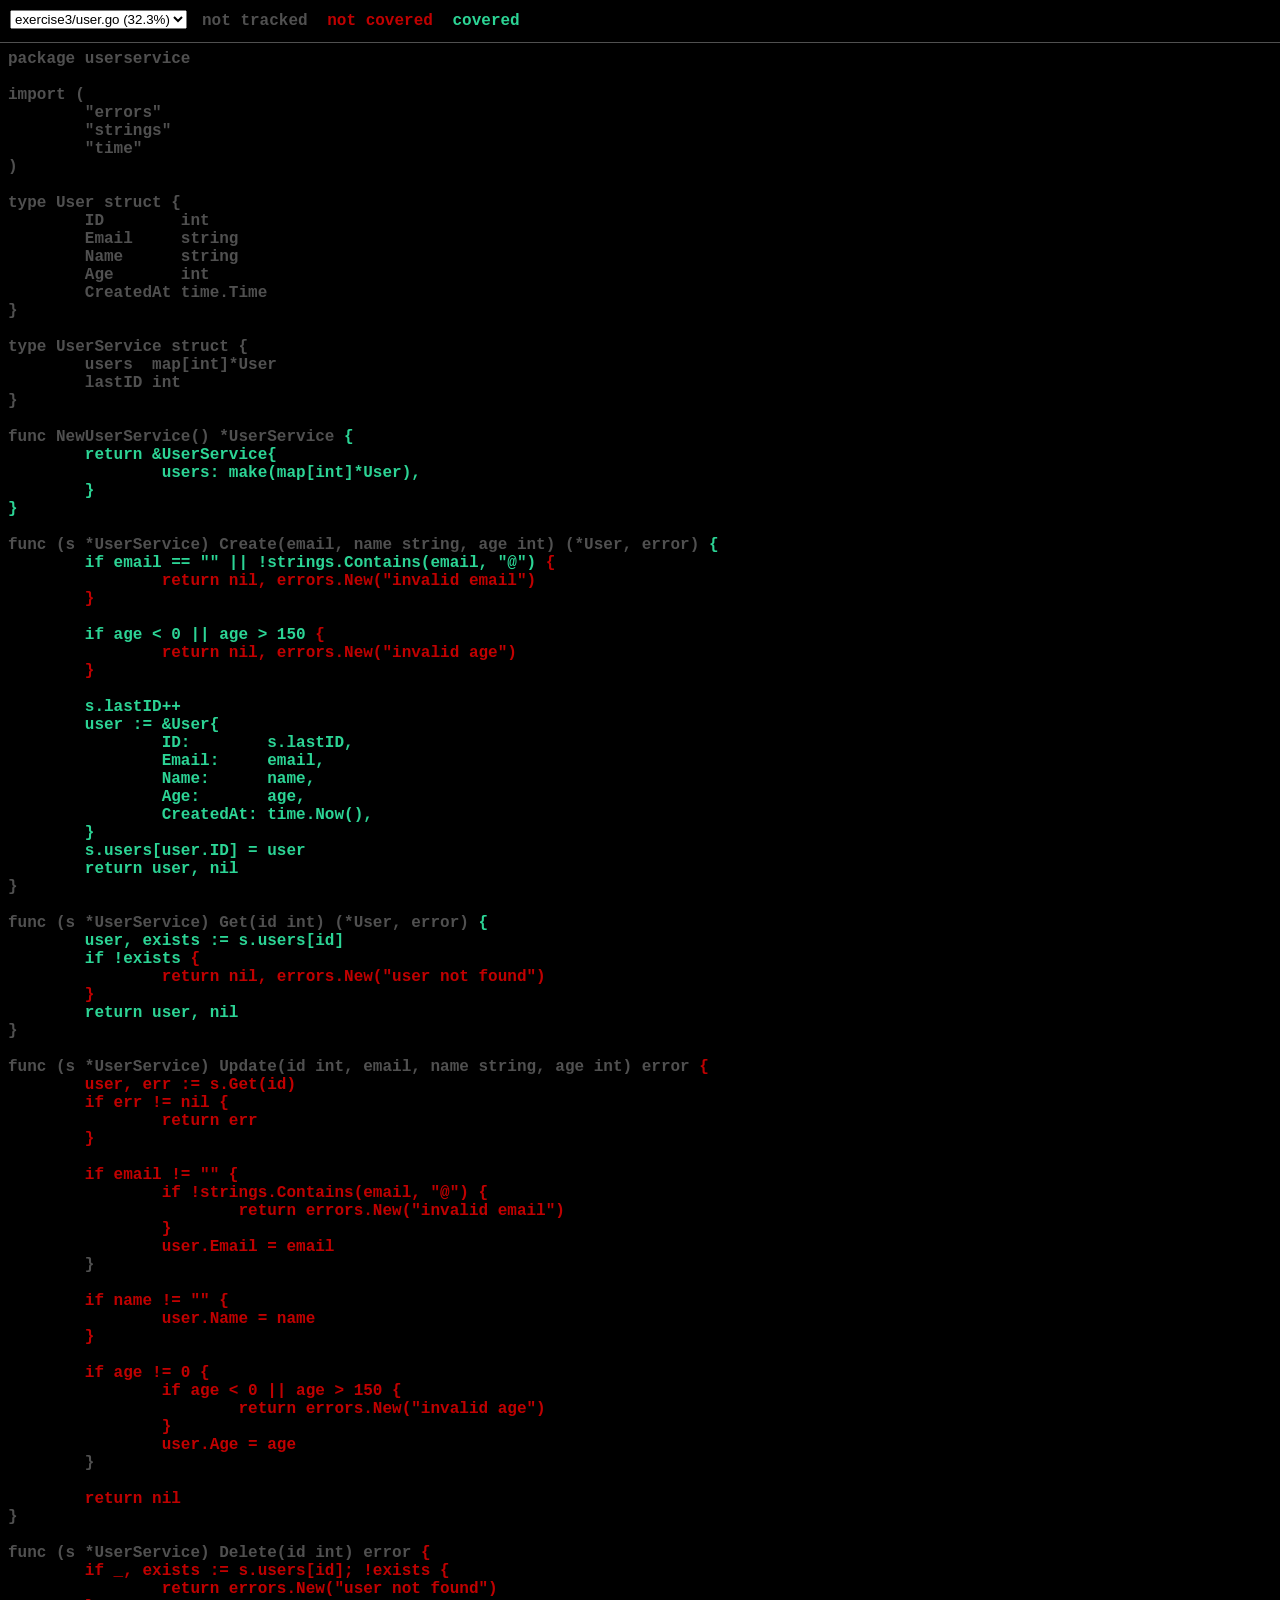
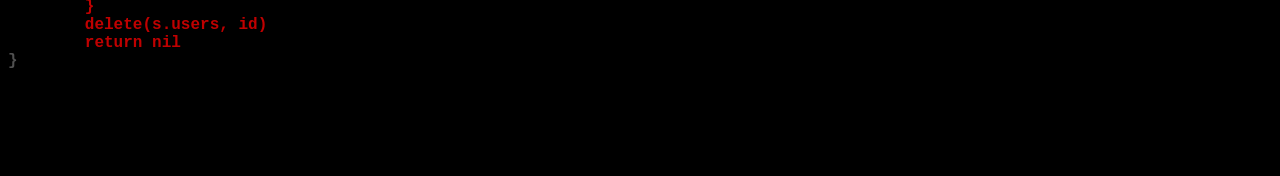
<file: workshops/Testing in GO/exercises/exercise3/coverage.html>
<!DOCTYPE html>
<html>
	<head>
		<meta http-equiv="Content-Type" content="text/html; charset=utf-8">
		<title>exercise3: Go Coverage Report</title>
		<style>
			body {
				background: black;
				color: rgb(80, 80, 80);
			}
			body, pre, #legend span {
				font-family: Menlo, monospace;
				font-weight: bold;
			}
			#topbar {
				background: black;
				position: fixed;
				top: 0; left: 0; right: 0;
				height: 42px;
				border-bottom: 1px solid rgb(80, 80, 80);
			}
			#content {
				margin-top: 50px;
			}
			#nav, #legend {
				float: left;
				margin-left: 10px;
			}
			#legend {
				margin-top: 12px;
			}
			#nav {
				margin-top: 10px;
			}
			#legend span {
				margin: 0 5px;
			}
			.cov0 { color: rgb(192, 0, 0) }
.cov1 { color: rgb(128, 128, 128) }
.cov2 { color: rgb(116, 140, 131) }
.cov3 { color: rgb(104, 152, 134) }
.cov4 { color: rgb(92, 164, 137) }
.cov5 { color: rgb(80, 176, 140) }
.cov6 { color: rgb(68, 188, 143) }
.cov7 { color: rgb(56, 200, 146) }
.cov8 { color: rgb(44, 212, 149) }
.cov9 { color: rgb(32, 224, 152) }
.cov10 { color: rgb(20, 236, 155) }

		</style>
	</head>
	<body>
		<div id="topbar">
			<div id="nav">
				<select id="files">
				
				<option value="file0">exercise3/user.go (32.3%)</option>
				
				</select>
			</div>
			<div id="legend">
				<span>not tracked</span>
			
				<span class="cov0">not covered</span>
				<span class="cov8">covered</span>
			
			</div>
		</div>
		<div id="content">
		
		<pre class="file" id="file0" style="display: none">package userservice

import (
        "errors"
        "strings"
        "time"
)

type User struct {
        ID        int
        Email     string
        Name      string
        Age       int
        CreatedAt time.Time
}

type UserService struct {
        users  map[int]*User
        lastID int
}

func NewUserService() *UserService <span class="cov8" title="1">{
        return &amp;UserService{
                users: make(map[int]*User),
        }
}</span>

func (s *UserService) Create(email, name string, age int) (*User, error) <span class="cov8" title="1">{
        if email == "" || !strings.Contains(email, "@") </span><span class="cov0" title="0">{
                return nil, errors.New("invalid email")
        }</span>

        <span class="cov8" title="1">if age &lt; 0 || age &gt; 150 </span><span class="cov0" title="0">{
                return nil, errors.New("invalid age")
        }</span>

        <span class="cov8" title="1">s.lastID++
        user := &amp;User{
                ID:        s.lastID,
                Email:     email,
                Name:      name,
                Age:       age,
                CreatedAt: time.Now(),
        }
        s.users[user.ID] = user
        return user, nil</span>
}

func (s *UserService) Get(id int) (*User, error) <span class="cov8" title="1">{
        user, exists := s.users[id]
        if !exists </span><span class="cov0" title="0">{
                return nil, errors.New("user not found")
        }</span>
        <span class="cov8" title="1">return user, nil</span>
}

func (s *UserService) Update(id int, email, name string, age int) error <span class="cov0" title="0">{
        user, err := s.Get(id)
        if err != nil </span><span class="cov0" title="0">{
                return err
        }</span>

        <span class="cov0" title="0">if email != "" </span><span class="cov0" title="0">{
                if !strings.Contains(email, "@") </span><span class="cov0" title="0">{
                        return errors.New("invalid email")
                }</span>
                <span class="cov0" title="0">user.Email = email</span>
        }

        <span class="cov0" title="0">if name != "" </span><span class="cov0" title="0">{
                user.Name = name
        }</span>

        <span class="cov0" title="0">if age != 0 </span><span class="cov0" title="0">{
                if age &lt; 0 || age &gt; 150 </span><span class="cov0" title="0">{
                        return errors.New("invalid age")
                }</span>
                <span class="cov0" title="0">user.Age = age</span>
        }

        <span class="cov0" title="0">return nil</span>
}

func (s *UserService) Delete(id int) error <span class="cov0" title="0">{
        if _, exists := s.users[id]; !exists </span><span class="cov0" title="0">{
                return errors.New("user not found")
        }</span>
        <span class="cov0" title="0">delete(s.users, id)
        return nil</span>
}
</pre>
		
		</div>
	</body>
	<script>
	(function() {
		var files = document.getElementById('files');
		var visible;
		files.addEventListener('change', onChange, false);
		function select(part) {
			if (visible)
				visible.style.display = 'none';
			visible = document.getElementById(part);
			if (!visible)
				return;
			files.value = part;
			visible.style.display = 'block';
			location.hash = part;
		}
		function onChange() {
			select(files.value);
			window.scrollTo(0, 0);
		}
		if (location.hash != "") {
			select(location.hash.substr(1));
		}
		if (!visible) {
			select("file0");
		}
	})();
	</script>
</html>
</file>
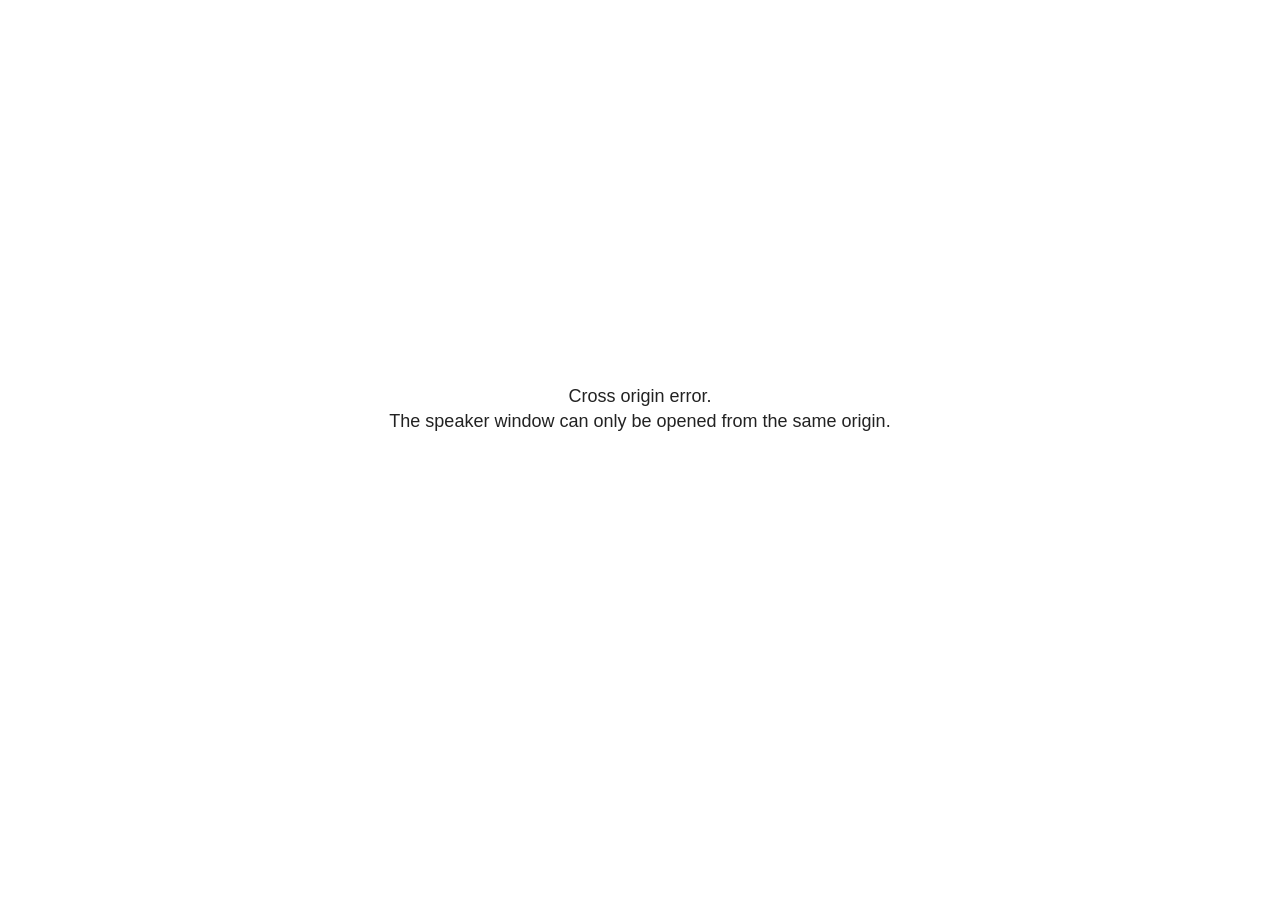
<file: .obsidian/plugins/slides-extended/plugin/notes/speaker-view.html>
<!--
	NOTE: You need to build the notes plugin after making changes to this file.
-->
<html lang="en">
	<head>
		<meta charset="utf-8">

		<title>reveal.js - Speaker View</title>

		<style>
			body {
				font-family: Helvetica;
				font-size: 18px;
			}

			#current-slide,
			#upcoming-slide,
			#speaker-controls {
				padding: 6px;
				box-sizing: border-box;
				-moz-box-sizing: border-box;
			}

			#current-slide iframe,
			#upcoming-slide iframe {
				width: 100%;
				height: 100%;
				border: 1px solid #ddd;
			}

			#current-slide .label,
			#upcoming-slide .label {
				position: absolute;
				top: 10px;
				left: 10px;
				z-index: 2;
			}

			#connection-status {
				position: absolute;
				top: 0;
				left: 0;
				width: 100%;
				height: 100%;
				z-index: 20;
				padding: 30% 20% 20% 20%;
				font-size: 18px;
				color: #222;
				background: #fff;
				text-align: center;
				box-sizing: border-box;
				line-height: 1.4;
			}

			.overlay-element {
				height: 34px;
				line-height: 34px;
				padding: 0 10px;
				text-shadow: none;
				background: rgba( 220, 220, 220, 0.8 );
				color: #222;
				font-size: 14px;
			}

			.overlay-element.interactive:hover {
				background: rgba( 220, 220, 220, 1 );
			}

			#current-slide {
				position: absolute;
				width: 60%;
				height: 100%;
				top: 0;
				left: 0;
				padding-right: 0;
			}

			#upcoming-slide {
				position: absolute;
				width: 40%;
				height: 40%;
				right: 0;
				top: 0;
			}

			/* Speaker controls */
			#speaker-controls {
				position: absolute;
				top: 40%;
				right: 0;
				width: 40%;
				height: 60%;
				overflow: auto;
				font-size: 18px;
			}

				.speaker-controls-time.hidden,
				.speaker-controls-notes.hidden {
					display: none;
				}

				.speaker-controls-time .label,
				.speaker-controls-pace .label,
				.speaker-controls-notes .label {
					text-transform: uppercase;
					font-weight: normal;
					font-size: 0.66em;
					color: #666;
					margin: 0;
				}

				.speaker-controls-time, .speaker-controls-pace {
					border-bottom: 1px solid rgba( 200, 200, 200, 0.5 );
					margin-bottom: 10px;
					padding: 10px 16px;
					padding-bottom: 20px;
					cursor: pointer;
				}

				.speaker-controls-time .reset-button {
					opacity: 0;
					float: right;
					color: #666;
					text-decoration: none;
				}
				.speaker-controls-time:hover .reset-button {
					opacity: 1;
				}

				.speaker-controls-time .timer,
				.speaker-controls-time .clock {
					width: 50%;
				}

				.speaker-controls-time .timer,
				.speaker-controls-time .clock,
				.speaker-controls-time .pacing .hours-value,
				.speaker-controls-time .pacing .minutes-value,
				.speaker-controls-time .pacing .seconds-value {
					font-size: 1.9em;
				}

				.speaker-controls-time .timer {
					float: left;
				}

				.speaker-controls-time .clock {
					float: right;
					text-align: right;
				}

				.speaker-controls-time span.mute {
					opacity: 0.3;
				}

				.speaker-controls-time .pacing-title {
					margin-top: 5px;
				}

				.speaker-controls-time .pacing.ahead {
					color: blue;
				}

				.speaker-controls-time .pacing.on-track {
					color: green;
				}

				.speaker-controls-time .pacing.behind {
					color: red;
				}

				.speaker-controls-notes {
					padding: 10px 16px;
				}

				.speaker-controls-notes .value {
					margin-top: 5px;
					line-height: 1.4;
					font-size: 1.2em;
				}

			/* Layout selector */
			#speaker-layout {
				position: absolute;
				top: 10px;
				right: 10px;
				color: #222;
				z-index: 10;
			}
				#speaker-layout select {
					position: absolute;
					width: 100%;
					height: 100%;
					top: 0;
					left: 0;
					border: 0;
					box-shadow: 0;
					cursor: pointer;
					opacity: 0;

					font-size: 1em;
					background-color: transparent;

					-moz-appearance: none;
					-webkit-appearance: none;
					-webkit-tap-highlight-color: rgba(0, 0, 0, 0);
				}

				#speaker-layout select:focus {
					outline: none;
					box-shadow: none;
				}

			.clear {
				clear: both;
			}

			/* Speaker layout: Wide */
			body[data-speaker-layout="wide"] #current-slide,
			body[data-speaker-layout="wide"] #upcoming-slide {
				width: 50%;
				height: 45%;
				padding: 6px;
			}

			body[data-speaker-layout="wide"] #current-slide {
				top: 0;
				left: 0;
			}

			body[data-speaker-layout="wide"] #upcoming-slide {
				top: 0;
				left: 50%;
			}

			body[data-speaker-layout="wide"] #speaker-controls {
				top: 45%;
				left: 0;
				width: 100%;
				height: 50%;
				font-size: 1.25em;
			}

			/* Speaker layout: Tall */
			body[data-speaker-layout="tall"] #current-slide,
			body[data-speaker-layout="tall"] #upcoming-slide {
				width: 45%;
				height: 50%;
				padding: 6px;
			}

			body[data-speaker-layout="tall"] #current-slide {
				top: 0;
				left: 0;
			}

			body[data-speaker-layout="tall"] #upcoming-slide {
				top: 50%;
				left: 0;
			}

			body[data-speaker-layout="tall"] #speaker-controls {
				padding-top: 40px;
				top: 0;
				left: 45%;
				width: 55%;
				height: 100%;
				font-size: 1.25em;
			}

			/* Speaker layout: Notes only */
			body[data-speaker-layout="notes-only"] #current-slide,
			body[data-speaker-layout="notes-only"] #upcoming-slide {
				display: none;
			}

			body[data-speaker-layout="notes-only"] #speaker-controls {
				padding-top: 40px;
				top: 0;
				left: 0;
				width: 100%;
				height: 100%;
				font-size: 1.25em;
			}

			@media screen and (max-width: 1080px) {
				body[data-speaker-layout="default"] #speaker-controls {
					font-size: 16px;
				}
			}

			@media screen and (max-width: 900px) {
				body[data-speaker-layout="default"] #speaker-controls {
					font-size: 14px;
				}
			}

			@media screen and (max-width: 800px) {
				body[data-speaker-layout="default"] #speaker-controls {
					font-size: 12px;
				}
			}

		</style>
	</head>

	<body>

		<div id="connection-status">Loading speaker view...</div>

		<div id="current-slide"></div>
		<div id="upcoming-slide"><span class="overlay-element label">Upcoming</span></div>
		<div id="speaker-controls">
			<div class="speaker-controls-time">
				<h4 class="label">Time <span class="reset-button">Click to Reset</span></h4>
				<div class="clock">
					<span class="clock-value">0:00 AM</span>
				</div>
				<div class="timer">
					<span class="hours-value">00</span><span class="minutes-value">:00</span><span class="seconds-value">:00</span>
				</div>
				<div class="clear"></div>

				<h4 class="label pacing-title" style="display: none">Pacing – Time to finish current slide</h4>
				<div class="pacing" style="display: none">
					<span class="hours-value">00</span><span class="minutes-value">:00</span><span class="seconds-value">:00</span>
				</div>
			</div>

			<div class="speaker-controls-notes hidden">
				<h4 class="label">Notes</h4>
				<div class="value"></div>
			</div>
		</div>
		<div id="speaker-layout" class="overlay-element interactive">
			<span class="speaker-layout-label"></span>
			<select class="speaker-layout-dropdown"></select>
		</div>

		<script>

			(function() {

				var notes,
					notesValue,
					currentState,
					currentSlide,
					upcomingSlide,
					layoutLabel,
					layoutDropdown,
					pendingCalls = {},
					lastRevealApiCallId = 0,
					connected = false

				var connectionStatus = document.querySelector( '#connection-status' );

				var SPEAKER_LAYOUTS = {
					'default': 'Default',
					'wide': 'Wide',
					'tall': 'Tall',
					'notes-only': 'Notes only'
				};

				setupLayout();

				let openerOrigin;

				try {
					openerOrigin = window.opener.location.origin;
				}
				catch ( error ) { console.warn( error ) }

				// In order to prevent XSS, the speaker view will only run if its
				// opener has the same origin as itself
				if( window.location.origin !== openerOrigin ) {
					connectionStatus.innerHTML = 'Cross origin error.<br>The speaker window can only be opened from the same origin.';
					return;
				}

				var connectionTimeout = setTimeout( function() {
					connectionStatus.innerHTML = 'Error connecting to main window.<br>Please try closing and reopening the speaker view.';
				}, 5000 );

				window.addEventListener( 'message', function( event ) {

					// Validate the origin of all messages to avoid parsing messages
					// that aren't meant for us. Ignore when running off file:// so
					// that the speaker view continues to work without a web server.
					if( window.location.origin !== event.origin && window.location.origin !== 'file://' ) {
						return
					}

					clearTimeout( connectionTimeout );
					connectionStatus.style.display = 'none';

					var data = JSON.parse( event.data );

					// The overview mode is only useful to the reveal.js instance
					// where navigation occurs so we don't sync it
					if( data.state ) delete data.state.overview;

					// Messages sent by the notes plugin inside of the main window
					if( data && data.namespace === 'reveal-notes' ) {
						if( data.type === 'connect' ) {
							handleConnectMessage( data );
						}
						else if( data.type === 'state' ) {
							handleStateMessage( data );
						}
						else if( data.type === 'return' ) {
							pendingCalls[data.callId](data.result);
							delete pendingCalls[data.callId];
						}
					}
					// Messages sent by the reveal.js inside of the current slide preview
					else if( data && data.namespace === 'reveal' ) {
						const supportedEvents = [
							'slidechanged',
							'fragmentshown',
							'fragmenthidden',
							'paused',
							'resumed',
							'previewiframe',
							'previewimage',
							'previewvideo',
							'closeoverlay'
						];

						if( /ready/.test( data.eventName ) ) {
							// Send a message back to notify that the handshake is complete
							window.opener.postMessage( JSON.stringify({ namespace: 'reveal-notes', type: 'connected'} ), '*' );
						}
						else if( supportedEvents.includes( data.eventName ) && currentState !== JSON.stringify( data.state ) ) {
							dispatchStateToMainWindow( data.state );
						}
					}

				} );

				/**
				 * Updates the presentation in the main window to match the state
				 * of the presentation in the notes window.
				 */
				const dispatchStateToMainWindow = debounce(( state ) => {
					window.opener.postMessage( JSON.stringify({ method: 'setState', args: [ state ]} ), '*' );
				}, 500);

				/**
				 * Asynchronously calls the Reveal.js API of the main frame.
				 */
				function callRevealApi( methodName, methodArguments, callback ) {

					var callId = ++lastRevealApiCallId;
					pendingCalls[callId] = callback;
					window.opener.postMessage( JSON.stringify( {
						namespace: 'reveal-notes',
						type: 'call',
						callId: callId,
						methodName: methodName,
						arguments: methodArguments
					} ), '*' );

				}

				/**
				 * Called when the main window is trying to establish a
				 * connection.
				 */
				function handleConnectMessage( data ) {

					if( connected === false ) {
						connected = true;

						setupIframes( data );
						setupKeyboard();
						setupNotes();
						setupTimer();
						setupHeartbeat();
					}

				}

				/**
				 * Called when the main window sends an updated state.
				 */
				function handleStateMessage( data ) {

					// Store the most recently set state to avoid circular loops
					// applying the same state
					currentState = JSON.stringify( data.state );

					// No need for updating the notes in case of fragment changes
					if ( data.notes ) {
						notes.classList.remove( 'hidden' );
						notesValue.style.whiteSpace = data.whitespace;
						if( data.markdown ) {
							notesValue.innerHTML = marked( data.notes );
						}
						else {
							notesValue.innerHTML = data.notes;
						}
					}
					else {
						notes.classList.add( 'hidden' );
					}

					// Don't show lightboxes in the upcoming slide
					const { previewVideo, previewImage, previewIframe, ...upcomingState } = data.state;

					// Update the note slides
					currentSlide.contentWindow.postMessage( JSON.stringify({ method: 'setState', args: [ data.state ] }), '*' );
					upcomingSlide.contentWindow.postMessage( JSON.stringify({ method: 'setState', args: [ upcomingState ] }), '*' );
					upcomingSlide.contentWindow.postMessage( JSON.stringify({ method: 'next' }), '*' );

				}

				// Limit to max one state update per X ms
				handleStateMessage = debounce( handleStateMessage, 200 );

				/**
				 * Forward keyboard events to the current slide window.
				 * This enables keyboard events to work even if focus
				 * isn't set on the current slide iframe.
				 *
				 * Block F5 default handling, it reloads and disconnects
				 * the speaker notes window.
				 */
				function setupKeyboard() {

					document.addEventListener( 'keydown', function( event ) {
						if( event.keyCode === 116 || ( event.metaKey && event.keyCode === 82 ) ) {
							event.preventDefault();
							return false;
						}
						currentSlide.contentWindow.postMessage( JSON.stringify({ method: 'triggerKey', args: [ event.keyCode ] }), '*' );
					} );

				}

				/**
				 * Creates the preview iframes.
				 */
				function setupIframes( data ) {

					var params = [
						'receiver',
						'progress=false',
						'history=false',
						'transition=none',
						'autoSlide=0',
						'backgroundTransition=none'
					].join( '&' );

					var urlSeparator = /\?/.test(data.url) ? '&' : '?';
					var hash = '#/' + data.state.indexh + '/' + data.state.indexv;
					var currentURL = data.url + urlSeparator + params + '&scrollActivationWidth=false&postMessageEvents=true' + hash;
					var upcomingURL = data.url + urlSeparator + params + '&scrollActivationWidth=false&controls=false' + hash;

					currentSlide = document.createElement( 'iframe' );
					currentSlide.setAttribute( 'width', 1280 );
					currentSlide.setAttribute( 'height', 1024 );
					currentSlide.setAttribute( 'src', currentURL );
					document.querySelector( '#current-slide' ).appendChild( currentSlide );

					upcomingSlide = document.createElement( 'iframe' );
					upcomingSlide.setAttribute( 'width', 640 );
					upcomingSlide.setAttribute( 'height', 512 );
					upcomingSlide.setAttribute( 'src', upcomingURL );
					document.querySelector( '#upcoming-slide' ).appendChild( upcomingSlide );

				}

				/**
				 * Setup the notes UI.
				 */
				function setupNotes() {

					notes = document.querySelector( '.speaker-controls-notes' );
					notesValue = document.querySelector( '.speaker-controls-notes .value' );

				}

				/**
				 * We send out a heartbeat at all times to ensure we can
				 * reconnect with the main presentation window after reloads.
				 */
				function setupHeartbeat() {

					setInterval( () => {
						window.opener.postMessage( JSON.stringify({ namespace: 'reveal-notes', type: 'heartbeat'} ), '*' );
					}, 1000 );

				}

				function getTimings( callback ) {

					callRevealApi( 'getSlidesAttributes', [], function ( slideAttributes ) {
						callRevealApi( 'getConfig', [], function ( config ) {
							var totalTime = config.totalTime;
							var minTimePerSlide = config.minimumTimePerSlide || 0;
							var defaultTiming = config.defaultTiming;
							if ((defaultTiming == null) && (totalTime == null)) {
								callback(null);
								return;
							}
							// Setting totalTime overrides defaultTiming
							if (totalTime) {
								defaultTiming = 0;
							}
							var timings = [];
							for ( var i in slideAttributes ) {
								var slide = slideAttributes[ i ];
								var timing = defaultTiming;
								if( slide.hasOwnProperty( 'data-timing' )) {
									var t = slide[ 'data-timing' ];
									timing = parseInt(t);
									if( isNaN(timing) ) {
										console.warn("Could not parse timing '" + t + "' of slide " + i + "; using default of " + defaultTiming);
										timing = defaultTiming;
									}
								}
								timings.push(timing);
							}
							if ( totalTime ) {
								// After we've allocated time to individual slides, we summarize it and
								// subtract it from the total time
								var remainingTime = totalTime - timings.reduce( function(a, b) { return a + b; }, 0 );
								// The remaining time is divided by the number of slides that have 0 seconds
								// allocated at the moment, giving the average time-per-slide on the remaining slides
								var remainingSlides = (timings.filter( function(x) { return x == 0 }) ).length
								var timePerSlide = Math.round( remainingTime / remainingSlides, 0 )
								// And now we replace every zero-value timing with that average
								timings = timings.map( function(x) { return (x==0 ? timePerSlide : x) } );
							}
							var slidesUnderMinimum = timings.filter( function(x) { return (x < minTimePerSlide) } ).length
							if ( slidesUnderMinimum ) {
								message = "The pacing time for " + slidesUnderMinimum + " slide(s) is under the configured minimum of " + minTimePerSlide + " seconds. Check the data-timing attribute on individual slides, or consider increasing the totalTime or minimumTimePerSlide configuration options (or removing some slides).";
								alert(message);
							}
							callback( timings );
						} );
					} );

				}

				/**
				 * Return the number of seconds allocated for presenting
				 * all slides up to and including this one.
				 */
				function getTimeAllocated( timings, callback ) {

					callRevealApi( 'getSlidePastCount', [], function ( currentSlide ) {
						var allocated = 0;
						for (var i in timings.slice(0, currentSlide + 1)) {
							allocated += timings[i];
						}
						callback( allocated );
					} );

				}

				/**
				 * Create the timer and clock and start updating them
				 * at an interval.
				 */
				function setupTimer() {

					var start = new Date(),
					timeEl = document.querySelector( '.speaker-controls-time' ),
					clockEl = timeEl.querySelector( '.clock-value' ),
					hoursEl = timeEl.querySelector( '.hours-value' ),
					minutesEl = timeEl.querySelector( '.minutes-value' ),
					secondsEl = timeEl.querySelector( '.seconds-value' ),
					pacingTitleEl = timeEl.querySelector( '.pacing-title' ),
					pacingEl = timeEl.querySelector( '.pacing' ),
					pacingHoursEl = pacingEl.querySelector( '.hours-value' ),
					pacingMinutesEl = pacingEl.querySelector( '.minutes-value' ),
					pacingSecondsEl = pacingEl.querySelector( '.seconds-value' );

					var timings = null;
					getTimings( function ( _timings ) {

						timings = _timings;
						if (_timings !== null) {
							pacingTitleEl.style.removeProperty('display');
							pacingEl.style.removeProperty('display');
						}

						// Update once directly
						_updateTimer();

						// Then update every second
						setInterval( _updateTimer, 1000 );

					} );


					function _resetTimer() {

						if (timings == null) {
							start = new Date();
							_updateTimer();
						}
						else {
							// Reset timer to beginning of current slide
							getTimeAllocated( timings, function ( slideEndTimingSeconds ) {
								var slideEndTiming = slideEndTimingSeconds * 1000;
								callRevealApi( 'getSlidePastCount', [], function ( currentSlide ) {
									var currentSlideTiming = timings[currentSlide] * 1000;
									var previousSlidesTiming = slideEndTiming - currentSlideTiming;
									var now = new Date();
									start = new Date(now.getTime() - previousSlidesTiming);
									_updateTimer();
								} );
							} );
						}

					}

					timeEl.addEventListener( 'click', function() {
						_resetTimer();
						return false;
					} );

					function _displayTime( hrEl, minEl, secEl, time) {

						var sign = Math.sign(time) == -1 ? "-" : "";
						time = Math.abs(Math.round(time / 1000));
						var seconds = time % 60;
						var minutes = Math.floor( time / 60 ) % 60 ;
						var hours = Math.floor( time / ( 60 * 60 )) ;
						hrEl.innerHTML = sign + zeroPadInteger( hours );
						if (hours == 0) {
							hrEl.classList.add( 'mute' );
						}
						else {
							hrEl.classList.remove( 'mute' );
						}
						minEl.innerHTML = ':' + zeroPadInteger( minutes );
						if (hours == 0 && minutes == 0) {
							minEl.classList.add( 'mute' );
						}
						else {
							minEl.classList.remove( 'mute' );
						}
						secEl.innerHTML = ':' + zeroPadInteger( seconds );
					}

					function _updateTimer() {

						var diff, hours, minutes, seconds,
						now = new Date();

						diff = now.getTime() - start.getTime();

						clockEl.innerHTML = now.toLocaleTimeString( 'en-US', { hour12: true, hour: '2-digit', minute:'2-digit' } );
						_displayTime( hoursEl, minutesEl, secondsEl, diff );
						if (timings !== null) {
							_updatePacing(diff);
						}

					}

					function _updatePacing(diff) {

						getTimeAllocated( timings, function ( slideEndTimingSeconds ) {
							var slideEndTiming = slideEndTimingSeconds * 1000;

							callRevealApi( 'getSlidePastCount', [], function ( currentSlide ) {
								var currentSlideTiming = timings[currentSlide] * 1000;
								var timeLeftCurrentSlide = slideEndTiming - diff;
								if (timeLeftCurrentSlide < 0) {
									pacingEl.className = 'pacing behind';
								}
								else if (timeLeftCurrentSlide < currentSlideTiming) {
									pacingEl.className = 'pacing on-track';
								}
								else {
									pacingEl.className = 'pacing ahead';
								}
								_displayTime( pacingHoursEl, pacingMinutesEl, pacingSecondsEl, timeLeftCurrentSlide );
							} );
						} );
					}

				}

				/**
				 * Sets up the speaker view layout and layout selector.
				 */
				function setupLayout() {

					layoutDropdown = document.querySelector( '.speaker-layout-dropdown' );
					layoutLabel = document.querySelector( '.speaker-layout-label' );

					// Render the list of available layouts
					for( var id in SPEAKER_LAYOUTS ) {
						var option = document.createElement( 'option' );
						option.setAttribute( 'value', id );
						option.textContent = SPEAKER_LAYOUTS[ id ];
						layoutDropdown.appendChild( option );
					}

					// Monitor the dropdown for changes
					layoutDropdown.addEventListener( 'change', function( event ) {

						setLayout( layoutDropdown.value );

					}, false );

					// Restore any currently persisted layout
					setLayout( getLayout() );

				}

				/**
				 * Sets a new speaker view layout. The layout is persisted
				 * in local storage.
				 */
				function setLayout( value ) {

					var title = SPEAKER_LAYOUTS[ value ];

					layoutLabel.innerHTML = 'Layout' + ( title ? ( ': ' + title ) : '' );
					layoutDropdown.value = value;

					document.body.setAttribute( 'data-speaker-layout', value );

					// Persist locally
					if( supportsLocalStorage() ) {
						window.localStorage.setItem( 'reveal-speaker-layout', value );
					}

				}

				/**
				 * Returns the ID of the most recently set speaker layout
				 * or our default layout if none has been set.
				 */
				function getLayout() {

					if( supportsLocalStorage() ) {
						var layout = window.localStorage.getItem( 'reveal-speaker-layout' );
						if( layout ) {
							return layout;
						}
					}

					// Default to the first record in the layouts hash
					for( var id in SPEAKER_LAYOUTS ) {
						return id;
					}

				}

				function supportsLocalStorage() {

					try {
						localStorage.setItem('test', 'test');
						localStorage.removeItem('test');
						return true;
					}
					catch( e ) {
						return false;
					}

				}

				function zeroPadInteger( num ) {

					var str = '00' + parseInt( num );
					return str.substring( str.length - 2 );

				}

				/**
				 * Limits the frequency at which a function can be called.
				 */
				function debounce( fn, ms ) {

					var lastTime = 0,
						timeout;

					return function() {

						var args = arguments;
						var context = this;

						clearTimeout( timeout );

						var timeSinceLastCall = Date.now() - lastTime;
						if( timeSinceLastCall > ms ) {
							fn.apply( context, args );
							lastTime = Date.now();
						}
						else {
							timeout = setTimeout( function() {
								fn.apply( context, args );
								lastTime = Date.now();
							}, ms - timeSinceLastCall );
						}

					}

				}

			})();

		</script>
	</body>
</html>
</file>
